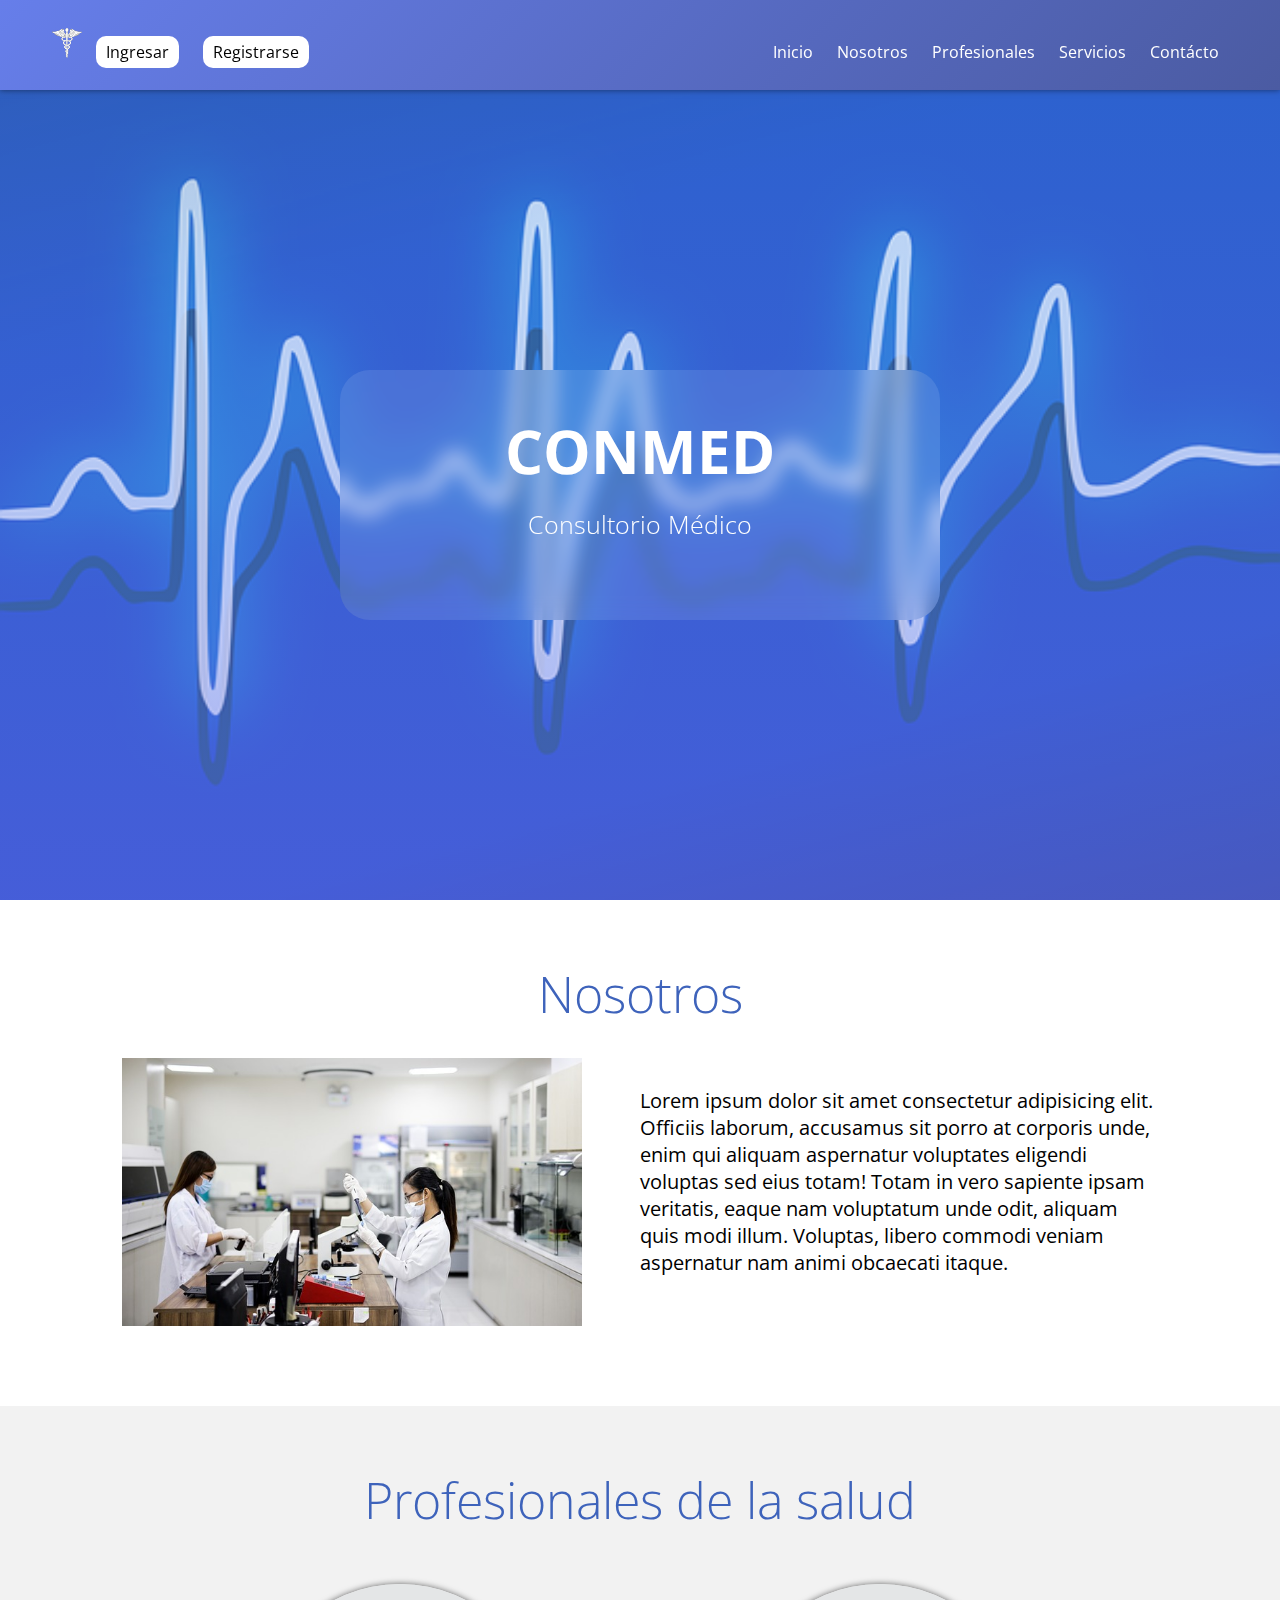
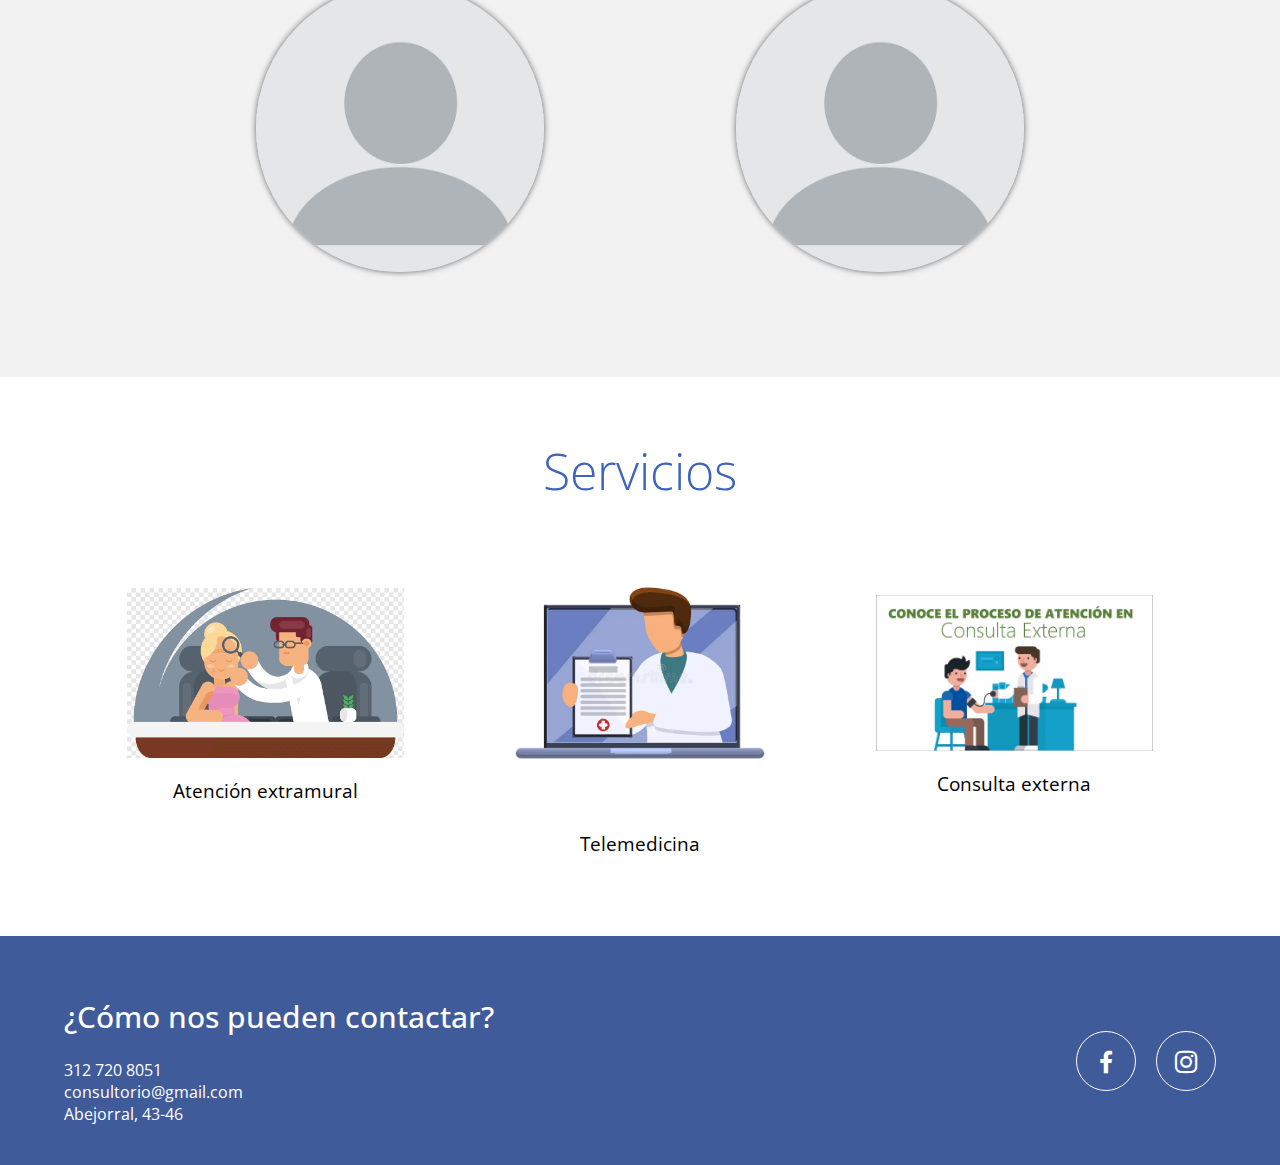
<file: conmed/index.html>
<!DOCTYPE html>
<html lang="es">
<head>
    <meta charset="UTF-8">
    <meta name="viewport" content="width=device-width, initial-scale=1.0">
    <title>Página web</title>
    <link rel="stylesheet" href="estilo_index.css">
    <link href="https://fonts.googleapis.com/css2?family=Open+Sans:wght@300;400;700&display=swap" rel="stylesheet">
    <link href='https://unpkg.com/boxicons@2.0.5/css/boxicons.min.css' rel='stylesheet'>
    <link rel="icon" type="image/x-icon" href="img/logom.png" />
</head>
<body>
    <header class="header" id="inicio">
        <nav class="menu-navegacion">
            <div class="n-2">
                <img class="logo" src="img/logom.png" alt="">
                <a id="b-1" href="app/ingresar.php"><span>Ingresar</span></a>
                <a id="b-2" href="app/"><span>Registrarse</span></a>
                <a href="#inicio">Inicio</a>
                <a href="#servicio">Nosotros</a>
                <a href="#galeria">Profesionales</a>
                <a href="#expertos">Servicios</a>
                <a href="#footer">Contácto</a>
            </div>
        </nav>
        <div class="contenedor head">
            <div class="head-cont">
                <h1 class="titulo">CONMED</h1>
                <p class="copy">Consultorio Médico</p>
            </div>
        </div>
        </nav>
    </header>

    <main>
        <section class="nosotros contenedor" id="servicio">
            <h2 class="subtitulo">Nosotros</h2>
            <div class="contenedor-nosotros">
                <img src="img/imagen5.jpg" alt="">
                <div class="checklist-nosotros">
                    <div class="nosotros">
                        <p>Lorem ipsum dolor sit amet consectetur adipisicing elit. Officiis laborum, accusamus sit porro at corporis unde, enim qui aliquam aspernatur voluptates eligendi voluptas sed eius totam! Totam in vero sapiente ipsam veritatis, eaque nam voluptatum unde odit, aliquam quis modi illum. Voluptas, libero commodi veniam aspernatur nam animi obcaecati itaque.</p>
                    </div>
                </div>
            </div>
        </section>
        <section class="profesional" id="galeria">
            <div class="contenedor">
                <h2 class="subtitulo">Profesionales de la salud</h2>
                <div class="contenedor-pro">
                    <img class="cpro-img img-profesional" src="img/blank-profile-picture-973460_640.webp" alt="">
                    <img class="cpro-img img-profesional" src="img/blank-profile-picture-973460_640.webp" alt="">
                </div>
            </div>
        </section>
        <section  class="contenedor" id="expertos">
            <h2 class="subtitulo">Servicios</h2>
            <div class="servicio">
                <div class="cont-servicio">
                    <img src="img/img.4.png" alt="">
                    <h3 class="n-servicio">Atención extramural</h3>
                </div>
                <div class="cont-servicio">
                    <img src="img/imagen 1.jpg" alt="">
                    <h3 class="n-servicio">Telemedicina</h3>
                </div>
                <div class="cont-servicio">
                    <img src="img/img 3.jpg" alt="">
                    <h3 class="n-servicio">Consulta externa</h3>
                </div>
            </div>
        </section>
    </main>

    <footer id="footer">
        <div class="contenedor footer-content">
            <div class="contact-us">
                <h2 class="brand">¿Cómo nos pueden contactar?</h2><br>
                <p><i class="bi bi-telephone"></i> 312 720 8051</p>
                <p><i class="bi bi-envelope"></i> consultorio@gmail.com</p>
                <p><i class="bi bi-house"></i> Abejorral, 43-46</p>
            </div>
            <div class="social-media">
                <a href="https://www.facebook.com/profile.php?id=100094456941364&mibextid=ZbWKwL" class="social-media-icon">
                    <i class='bx bxl-facebook'></i>
                </a>
                <a href="https://instagram.com/conmed2023?igshid=MzNlNGNkZWQ4Mg==" class="social-media-icon">
                    <i class='bx bxl-instagram' ></i>
                </a>
            </div>
    </div>
    </footer>
</body>
</html>
</file>
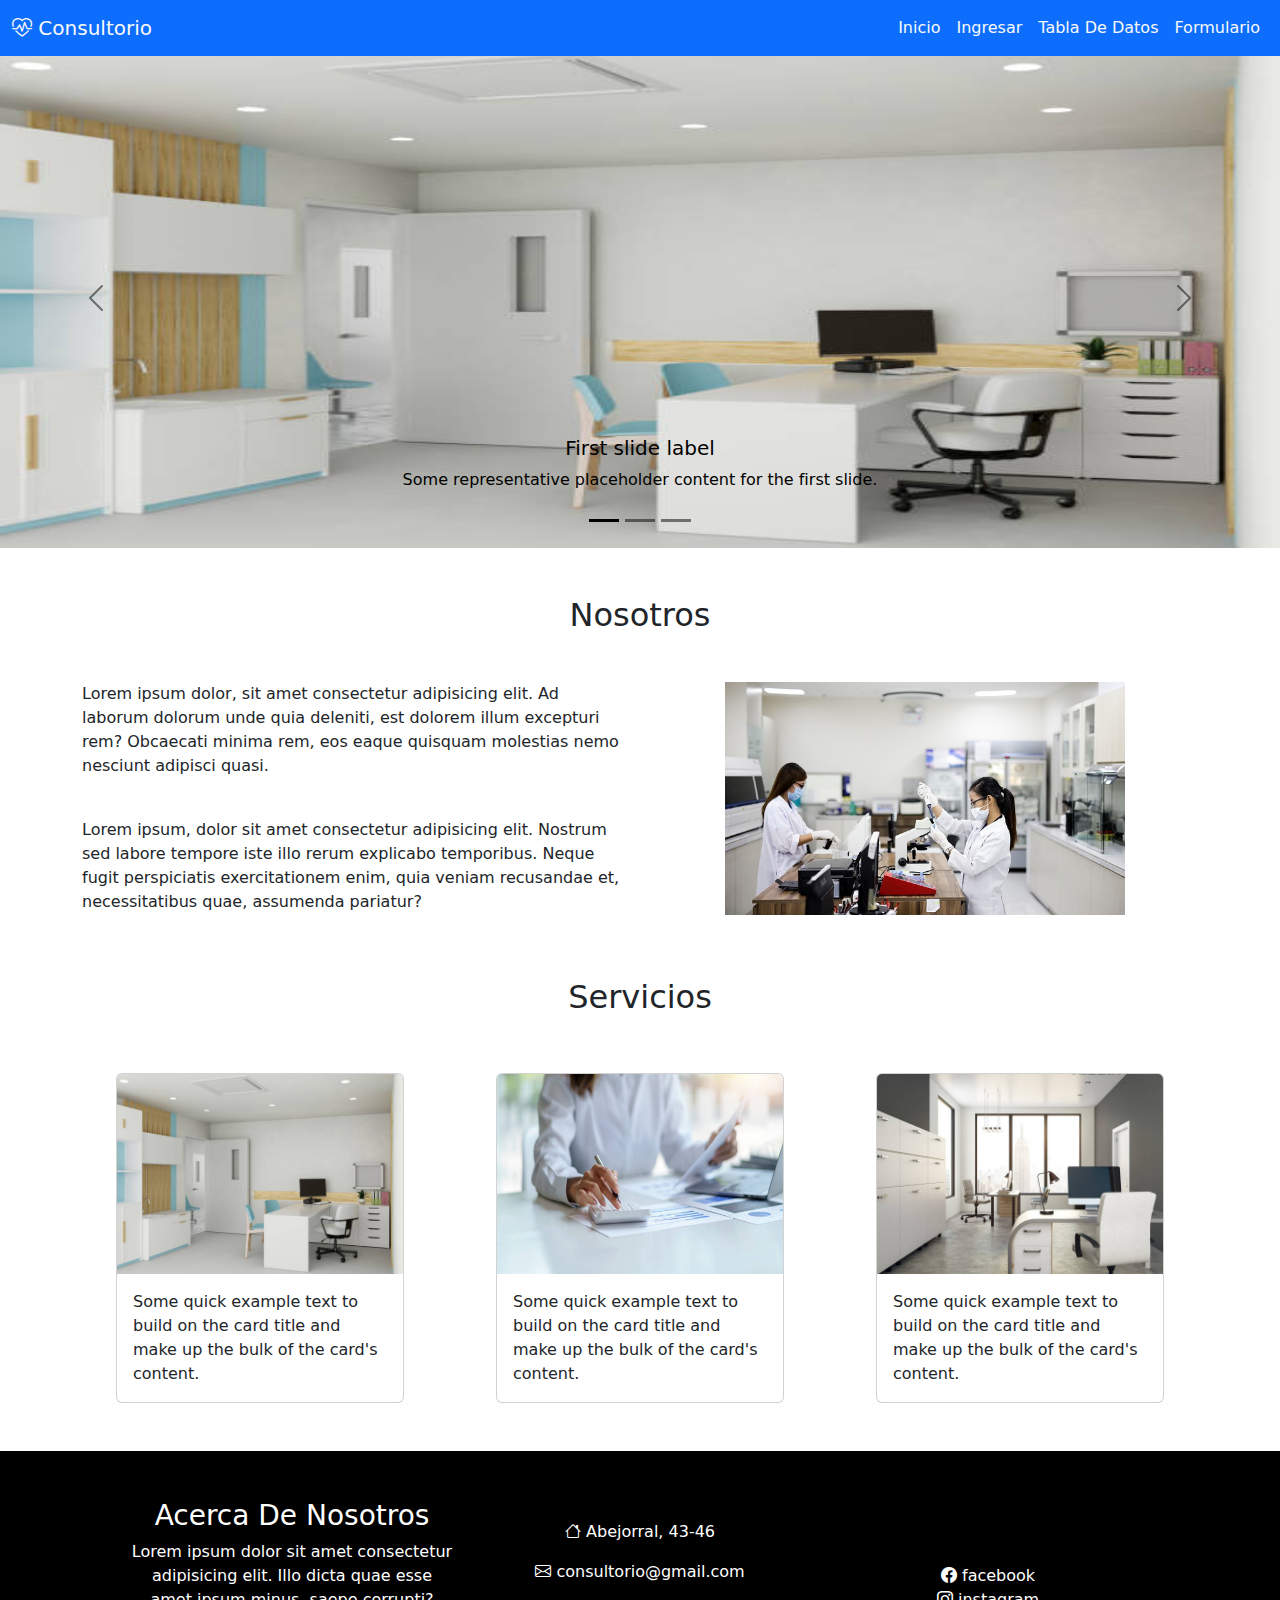
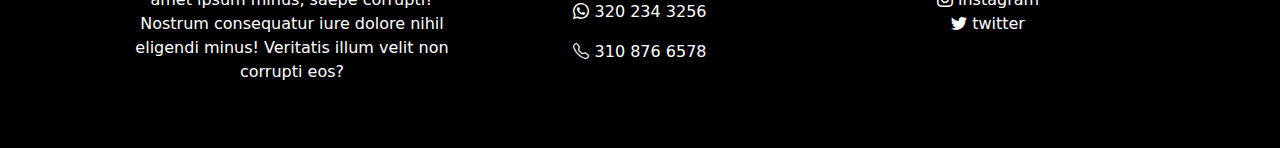
<file: mi proyecto/index.html>
<!DOCTYPE html>
<html lang="es-CO" class="h-100">
  <head>
    <meta charset="UTF-8" />
    <meta http-equiv="X-UA-Compatible" content="IE=edge" />
    <meta name="viewport" content="width=device-width, initial-scale=1.0" />
    <title>Consultorio</title>
    <meta name="theme-color" content="#ff2e01" />
    <meta name="MobileOptimized" content="width">
    <meta name="HandhlefFriendly" content="true">
    <meta name="apple-mobile-web-app-capable" content="yes">
    <meta name="apple-mobile-web-app-status-bar" content="black-traslucent">
    <!--Tags SEO-->
    <meta name="author" content="myproyecto" />
    <meta name="description" content="aplicativo para.." />
    <meta name="keyworks" content="web app" />
    <!--favicon-->
    <link rel="icon" type="image/x-icon" href="media/heart-pulse-fill.svg"/>
    <link rel="apple-touch-icon" type="image/pnj" href="media/heart-pulse-fill.svg"/>
    <link rel="apple-touch-startup-imaje" type="image/pnj" href="media/heart-pulse-fill.svg"/>
    
    <!--style bootstrap 5.3.1 alphaza-->
    <link rel="stylesheet" href="assets/css/bootstrap.css" />
    <link rel="stylesheet" href="style.css">
    <link rel="stylesheet" href="https://cdn.jsdelivr.net/npm/bootstrap-icons@1.10.3/font/bootstrap-icons.css">
    <script src="assets/js/bootstrap.bundle.js"></script>
  </head>
  <body>
    <header>
        <nav class="navbar navbar-expand-lg bg-primary fixed-top" data-bs-theme="dark">
          <div class="container-fluid">
            <a class="navbar-brand" href="app/informacion.html"><i class="bi bi-heart-pulse"></i> Consultorio</a>
            <button class="navbar-toggler" type="button" data-bs-toggle="collapse" data-bs-target="#navbarSupportedContent" aria-controls="navbarSupportedContent" aria-expanded="false" aria-label="Toggle navigation">
              <span class="navbar-toggler-icon"></span>
            </button>
            <div class="collapse navbar-collapse" id="navbarSupportedContent">
              <ul class="navbar-nav ms-auto mb-2 mb-lg-0">
                <li class="nav-item">
                  <a class="nav-link active" aria-current="page" href="index.html">Inicio</a>
                </li>
                <li class="nav-item">
                  <a class="nav-link active" aria-current="page" href="app/ingresar.html">Ingresar</a>
                </li>
                <li class="nav-item">
                  <a class="nav-link active" aria-current="page" href="app/tabla_datos.html">Tabla De Datos</a>
                </li>
                <li class="nav-item">
                  <a class="nav-link active" aria-current="page" href="app/form.html">Formulario</a>
                </li>
              </ul>
            </div>
          </div>
        </nav>
    </header>
    <section>
      <div id="carouselExampleDark" class="carousel carousel-dark slide mt-5" data-bs-ride="carousel">
        <div class="carousel-indicators">
          <button type="button" data-bs-target="#carouselExampleDark" data-bs-slide-to="0" class="active" aria-current="true" aria-label="Slide 1"></button>
          <button type="button" data-bs-target="#carouselExampleDark" data-bs-slide-to="1" aria-label="Slide 2"></button>
          <button type="button" data-bs-target="#carouselExampleDark" data-bs-slide-to="2" aria-label="Slide 3"></button>
        </div>
        <div class="carousel-inner">
          <div class="carousel-item active" data-bs-interval="10000">
            <img src="media/imagen 2.jpg" class="d-block w-100 nimg" alt="...">
            <div class="carousel-caption d-none d-md-block mb-20">
              <h5>First slide label</h5>
              <p>Some representative placeholder content for the first slide.</p>
            </div>
          </div>
          <div class="carousel-item" data-bs-interval="7000">
            <img src="media/imagen 3.jpg" class="d-block w-100 nimg" alt="...">
            <div class="carousel-caption d-none d-md-block text-center">
              <h5>Second slide label</h5>
              <p>Some representative placeholder content for the second slide.</p>
            </div>
          </div>
          <div class="carousel-item">
            <img src="media/imagen 4.jpg" class="d-block w-100 nimg" alt="...">
            <div class="carousel-caption d-none d-md-block">
              <h5>Third slide label</h5>
              <p>Some representative placeholder content for the third slide.</p>
            </div>
          </div>
        </div>
        <button class="carousel-control-prev" type="button" data-bs-target="#carouselExampleDark" data-bs-slide="prev">
          <span class="carousel-control-prev-icon" aria-hidden="true"></span>
          <span class="visually-hidden">Previous</span>
        </button>
        <button class="carousel-control-next" type="button" data-bs-target="#carouselExampleDark" data-bs-slide="next">
          <span class="carousel-control-next-icon" aria-hidden="true"></span>
          <span class="visually-hidden">Next</span>
        </button>
      </div>
    </section>
    <main>
      <section class="Nosotros my-5">
        <h2 class="text-center my-5">Nosotros</h2>
        <div class="container">
          <div class="row">
            <div class="col-md-6">
              <p>Lorem ipsum dolor, sit amet consectetur adipisicing elit. Ad laborum dolorum unde quia deleniti, est dolorem illum excepturi rem? Obcaecati minima rem, eos eaque quisquam molestias nemo nesciunt adipisci quasi.</p><br><p>Lorem ipsum, dolor sit amet consectetur adipisicing elit. Nostrum sed labore tempore iste illo rerum explicabo temporibus. Neque fugit perspiciatis exercitationem enim, quia veniam recusandae et, necessitatibus quae, assumenda pariatur?</p>
            </div>
            <div class="col-md-6 text-center">
              <img class="img-fluid cimg" src="media/imagen5.jpg" alt="">
            </div>
          </div>
        </div>
      </section>
      <section class="Nosotros my-5">
        <div class="container mb-20">
          <h2 class="text-center pb-5">Servicios</h2>
          <div class="row">
            <div class="col-md-4 d-flex justify-content-center">
              <div class="card" style="width: 18rem;">
                <img src="media/imagen 2.jpg" class="card-img-top simg img-fluid" alt="...">
                <div class="card-body">
                  <p class="card-text">Some quick example text to build on the card title and make up the bulk of the card's content.</p>
                </div>
              </div>
            </div>
            <div class="col-md-4 d-flex justify-content-center">
              <div class="card" style="width: 18rem;">
                <img src="media/imagen 3.jpg" class="card-img-top simg img-fluid" alt="...">
                <div class="card-body">
                  <p class="card-text">Some quick example text to build on the card title and make up the bulk of the card's content.</p>
                </div>
              </div>
            </div>
            <div class="col-md-4 d-flex justify-content-center">
              <div class="card" style="width: 18rem;">
                <img src="media/imagen 4.jpg" class="card-img-top simg img-fluid" alt="...">
                <div class="card-body">
                  <p class="card-text">Some quick example text to build on the card title and make up the bulk of the card's content.</p>
                </div>
              </div>
            </div>
          </div>
        </div>
      </section>
    </main>
    <footer>
      <div class="c-footer">
        <div class="container">
          <div class="row p-5">
            <div class="col-md-4 text-center mt">
              <h3>Acerca De Nosotros</h3>
              <p>Lorem ipsum dolor sit amet consectetur adipisicing elit. Illo dicta quae esse amet ipsum minus, saepe corrupti? Nostrum consequatur iure dolore nihil eligendi minus! Veritatis illum velit non corrupti eos?</p>
            </div>
            <div class="col-md-4 text-center mt">
              <p><i class="bi bi-house"></i> Abejorral, 43-46</p>
              <p><i class="bi bi-envelope"></i> consultorio@gmail.com</p>
              <p><i class="bi bi-whatsapp"></i> 320 234 3256</p>
              <p><i class="bi bi-telephone"></i> 310 876 6578</p>
            </div>
            <div class="col-md-4 text-center mt">
              <a class="a-f mt-5" href=""><i class="bi bi-facebook"></i> facebook</a><br>
              <a class="a-f mt-5" href=""><i class="bi bi-instagram"></i> instagram</a><br>
              <a class="a-f" href=""><i class="bi bi-twitter"></i> twitter</a><br>
              <a href=""></a>
            </div>
          </div>
        </div>
      </div>
    </footer>
  </body>
</html>
</file>
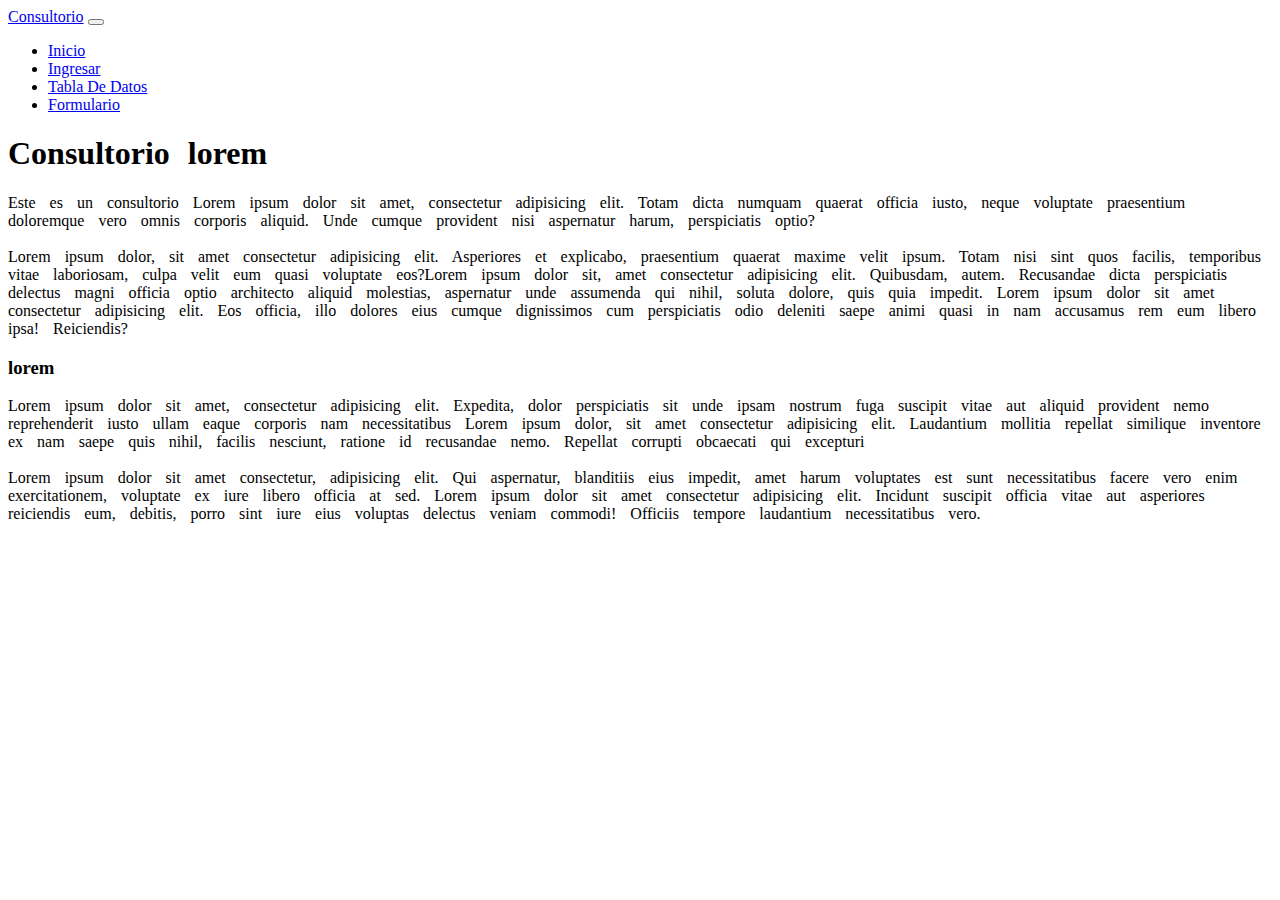
<file: mi proyecto/app/informacion.html>
<!DOCTYPE html>
<html lang="en">
<head>
    <meta charset="UTF-8">
    <meta http-equiv="X-UA-Compatible" content="IE=edge">
    <meta name="viewport" content="width=device-width, initial-scale=1.0">
    <title>Consultorio</title>
    <link rel="icon" type="image/x-icon" href="/media/heart-pulse-fill.svg"/>
    <link href="https://cdn.jsdelivr.net/npm/bootstrap@5.3.0-alpha1/dist/css/bootstrap.min.css" rel="stylesheet" integrity="sha384-GLhlTQ8iRABdZLl6O3oVMWSktQOp6b7In1Zl3/Jr59b6EGGoI1aFkw7cmDA6j6gD" crossorigin="anonymous">
</head>
<style>
    .div-1{
        font-family: sans-serif;
    }
</style>
<body>
    <nav class="navbar navbar-expand-lg bg-primary" data-bs-theme="dark">
        <div class="container-fluid">
          <a class="navbar-brand" href="informacion.html">Consultorio</a>
          <button class="navbar-toggler" type="button" data-bs-toggle="collapse" data-bs-target="#navbarSupportedContent" aria-controls="navbarSupportedContent" aria-expanded="false" aria-label="Toggle navigation">
            <span class="navbar-toggler-icon"></span>
          </button>
          <div class="collapse navbar-collapse" id="navbarSupportedContent">
            <ul class="navbar-nav ms-auto mb-2 mb-lg-0">
              <li class="nav-item">
                <a class="nav-link active" aria-current="page" href="../index.html">Inicio</a>
              </li>
              <li class="nav-item">
                <a class="nav-link active" aria-current="page" href="ingresar.html">Ingresar</a>
              </li>
              <li class="nav-item">
                <a class="nav-link active" aria-current="page" href="tabla_datos.html">Tabla De Datos</a>
              </li>
              <li class="nav-item">
                <a class="nav-link active" aria-current="page" href="form.html">Formulario</a>
              </li>
            </ul>
          </div>
        </div>
      </nav>
      <div style="word-spacing: 10px;" class="container fs-5">
        <h1 class="text-center m-5">Consultorio lorem</h1>
        <p>Este es un consultorio Lorem ipsum dolor sit amet, consectetur adipisicing elit. Totam dicta numquam quaerat officia iusto, neque voluptate praesentium doloremque vero omnis corporis aliquid. Unde cumque provident nisi aspernatur harum, perspiciatis optio?<br><br>Lorem ipsum dolor, sit amet consectetur adipisicing elit. Asperiores et explicabo, praesentium quaerat maxime velit ipsum. Totam nisi sint quos facilis, temporibus vitae laboriosam, culpa velit eum quasi voluptate eos?Lorem ipsum dolor sit, amet consectetur adipisicing elit. Quibusdam, autem. Recusandae dicta perspiciatis delectus magni officia optio architecto aliquid molestias, aspernatur unde assumenda qui nihil, soluta dolore, quis quia impedit. Lorem ipsum dolor sit amet consectetur adipisicing elit. Eos officia, illo dolores eius cumque dignissimos cum perspiciatis odio deleniti saepe animi quasi in nam accusamus rem eum libero ipsa! Reiciendis?</p>
        <h3 class="text-center m-5">lorem</h3>
        <p>Lorem ipsum dolor sit amet, consectetur adipisicing elit. Expedita, dolor perspiciatis sit unde ipsam nostrum fuga suscipit vitae aut aliquid provident nemo reprehenderit iusto ullam eaque corporis nam necessitatibus <laboriosam class="lorem">Lorem ipsum dolor, sit amet consectetur adipisicing elit. Laudantium mollitia repellat similique inventore ex nam saepe quis nihil, facilis nesciunt, ratione id recusandae nemo. Repellat corrupti obcaecati qui excepturi <br><br>Lorem ipsum dolor sit amet consectetur, adipisicing elit. Qui aspernatur, blanditiis eius impedit, amet harum voluptates est sunt necessitatibus facere vero enim exercitationem, voluptate ex iure libero officia at sed. Lorem ipsum dolor sit amet consectetur adipisicing elit. Incidunt suscipit officia vitae aut asperiores reiciendis eum, debitis, porro sint iure eius voluptas delectus veniam commodi! Officiis tempore laudantium necessitatibus vero.</p>
      </div>
</body>
</html>
</file>
<file: conmed/estilo_index.css>
* {
  margin: 0;
  padding: 0;
  box-sizing: border-box;
}

/*:root{
    scroll-behavior: smooth;
}*/

body {
  font-family: "Open Sans", sans-serif;
}

.contenedor {
  width: 90%;
  max-width: 1200px;
  overflow: hidden;
  margin: auto;
  padding: 60px 0;
}

.header {
  margin-top: 10vh;
  height: 90vh;
  /* 02 */
  background-image: linear-gradient(
      to top,
      rgba(129, 129, 240, 0.486) 0%,
      hsla(202, 82%, 74%, 0.262) 100%
    ),
    url(img/pulsoazul.webp);
  background-repeat: no-repeat;
  background-position: center;
  background-size: cover;
}

.head {
  padding: 0;
  height: 100%;
  display: flex;
  flex-direction: column;
  justify-content: center;
  text-align: center;
  color: #fff;
}

.head-cont{
  width: 600px;
  height: 250px;
  background: rgba(255, 255, 255, .1);
  backdrop-filter: blur(10px);
  border-radius: 30px;
  margin: auto;
  padding-top: 40px;
}

/*.hamburguer{
    position: fixed;
    top: 30px;
    right: 30px;
    background: #fff;
    width: 40px;
    height: 40px;
    cursor: pointer;
    border-radius: 10px;
    box-shadow: 0 0 6px rgba(0, 0, 0, .5);
}*/

.menu-navegacion {
  position: fixed;
  top: 0;
  width: 100%;
  height: 10vh;
  /* background-image: linear-gradient(to top, #fbc2eb 0%, #a6c0ee 100%); */
  /* 02 */
  background-image: linear-gradient(to top, #3e63bb 0%, #9088d9 100%);
  /* 028 */
  background-image: linear-gradient(135deg, #667eea 0%, #4b5ba2 100%);
  display: flex;
  justify-content: space-evenly;
  align-items: center;
  right: 0;
  box-shadow: 0 0 6px rgba(0, 0, 0, 0.5);
  z-index: 10;
}

.menu-navegacion .n-2 img{
  width: 30px;
  height: 30px;
}

.spread {
  transform: translateX(0);
}

.menu-navegacion a {
  color: #fff;
  text-decoration: none;
  margin: 0 10px;
  transition: all 0.3;
}

.menu-navegacion .n-2 #b-1,#b2:hover{
  transform: scale(1.2);
}

.menu-navegacion a:active{
  transform: scale(0.9);
}

.menu-navegacion #b-1, #b-2{
    background: white;
    height: 30px;
    padding: 5px 10px;
    border-radius: 10px;
    border: none;
    color: black;
    font-size: 16px;
}
.menu-navegacion #b-1{
    width: 100px;
}

.menu-navegacion #b-2{
    width: 120px;
    margin-right: 450px;
}

.titulo {
  font-size: 60px;
  margin-bottom: 15px;
}

.copy {
  font-weight: 300;
  font-size: 25px;
}

/* Services */

.subtitulo {
  color: #3e63bb;
  font-size: 50px;
  text-align: center;
  font-weight: 300;
  margin-bottom: 30px;
}

.contenedor-nosotros {
  margin-top: 20px;
  display: flex;
  justify-content: space-evenly;
  align-items: center;
  flex-wrap: wrap;
}

.contenedor-nosotros img {
  width: 40%;
}

.checklist-nosotros {
  width: 45%;
}

.nosotros {
  margin-bottom: 20px;
  font-size: 20px;
}

.n-service {
  margin-bottom: 7px;
  color: #9f8ad0;
}

.number {
  display: inline-block;
  /* 02 */
  background-image: linear-gradient(to top, #5c72c9 0%, #fbc2eb 100%);
  line-height: 30px;
  text-align: center;
  border-radius: 50%;
  margin-right: 5px;
  width: 30px;
  height: 30px;
  color: #fff;
  font-weight: 700;
}

.profesional {
  background: #f2f2f2;
}

.contenedor-pro {
  display: flex;
  flex-wrap: wrap;
  justify-content: space-evenly;
  margin-top: 50px;
  margin-bottom: 30px;
  flex-direction: row;
}

.img-profesional {
  width: 25%;
  display: block;
  margin-bottom: 15px;
  box-shadow: 0 0 6px rgba(0, 0, 0, 0.6);
  border-radius: 50%;
  overflow: hidden;
  cursor: pointer;
  transition: 0.5s;
}

.img-profesional:hover {
  transform: translateY(-20px);
}

.imagen-light {
  position: fixed;
  display: flex;
  align-items: center;
  justify-content: center;
  width: 100%;
  height: 100%;
  top: 0;
  left: 0;
  background: rgba(0, 0, 0, 0.534);
  transform: translate(100%);
  transition: transform 0.2s ease-in-out;
}

.agregar-imagen {
  width: 60%;
  transform: scale(0);
  border-radius: 10px;
  transition: transform 0.3s 0.2s;
}

.showImage {
  transform: scale(1);
}

.show {
  transform: translate(0);
}

.close {
  position: absolute;
  top: 15px;
  right: 15px;
  width: 40px;
  cursor: pointer;
}

.servicio {
  width: 100%;
  display: flex;
  flex-wrap: wrap;
  justify-content: space-evenly;
  align-items: center;
}

.cont-servicio {
  width: 30%;
  text-align: center;
  margin-bottom: 20px;
}

.cont-servicio img {
  display: block;
  margin: auto;
  width: 80%;
}

.n-servicio {
  width: 100%;
  display: inline-block;
  margin-top: 20px;
  font-weight: 400;
}

footer {
  background: #3f5b9a;
  padding-bottom: 0.1px;
}

.footer-content {
  display: flex;
  justify-content: space-between;
  align-items: center;
  flex-wrap: wrap;
  padding-top: 60px;
  padding-bottom: 40px;
}

.contact-us {
  width: 40%;
  color: #fff;
}

.brand {
  font-weight: 500;
  font-size: 30px;
}

.brand + p {
  font-weight: 500;
}

.social-media {
  width: 50%;
  display: flex;
  justify-content: flex-end;
}

.social-media-icon {
  display: inline-block;
  margin-left: 20px;
  width: 60px;
  height: 60px;
  border: 1px solid #fff;
  border-radius: 50%;
  text-align: center;
  color: #fff;
}

.social-media-icon i {
  font-size: 30px;
  line-height: 60px;
}

.line {
  width: 90%;
  max-width: 1200px;
  margin: auto;
  height: 2px;
  background: #fff;
  margin-bottom: 60px;
}

.social-media-icon:hover {
  background: #fff;
  color: #4b6ea2;
}

@media screen and (max-width: 800px) {
  .menu-navegacion {
    width: 50vw;
  }

  .titulo {
    font-size: 40px;
  }

  .contenedor-servicio img {
    width: 80%;
    margin-bottom: 40px;
  }

  .checklist-servicio {
    width: 80%;
  }

  .service {
    margin-bottom: 30px;
  }

  .img-galeria {
    width: 45%;
  }

  .agregarImagen {
    width: 80%;
  }

  .cont-expert {
    width: 80%;
  }

  .footer-content {
    justify-content: center;
  }

  .social-media {
    width: 80%;
    justify-content: space-evenly;
  }

  .social-media-icon {
    margin-left: 0;
  }

  .contact-us {
    text-align: center;
    width: 80%;
    margin-bottom: 40px;
  }
}

@media screen and (max-width: 500px) {
  .menu-navegacion {
    width: 65vw;
  }

  .hamburguer {
    top: 20px;
    right: 20px;
  }

  .titulo {
    font-size: 30px;
  }

  .subtitulo {
    font-size: 30px;
  }

  .img-galeria {
    width: 95%;
  }

  .agregar-imagen {
    width: 90%;
  }

  .social-media {
    width: 100%;
    justify-content: space-evenly;
  }

  .social-media-icon {
    margin-left: 0;
  }

  .contact-us {
    text-align: center;
    width: 95%;
    margin-bottom: 40px;
  }
}
</file>
<file: mi proyecto/style.css>
.nosotros{
    text-align: justify;
}
.nimg{
    width: 1060px;
    height: 500px;
}
.cimg{
    width: 400px;
}
.simg{
    width: 287px;
    height: 200px;
}
.c-footer{
    background-color: black;
    color: white;
    text-decoration: none;
}
.a-f{
    text-decoration: none;
    color: white;
}
.mt{
    margin-top: auto;
    margin-bottom: auto;
}
</file>
